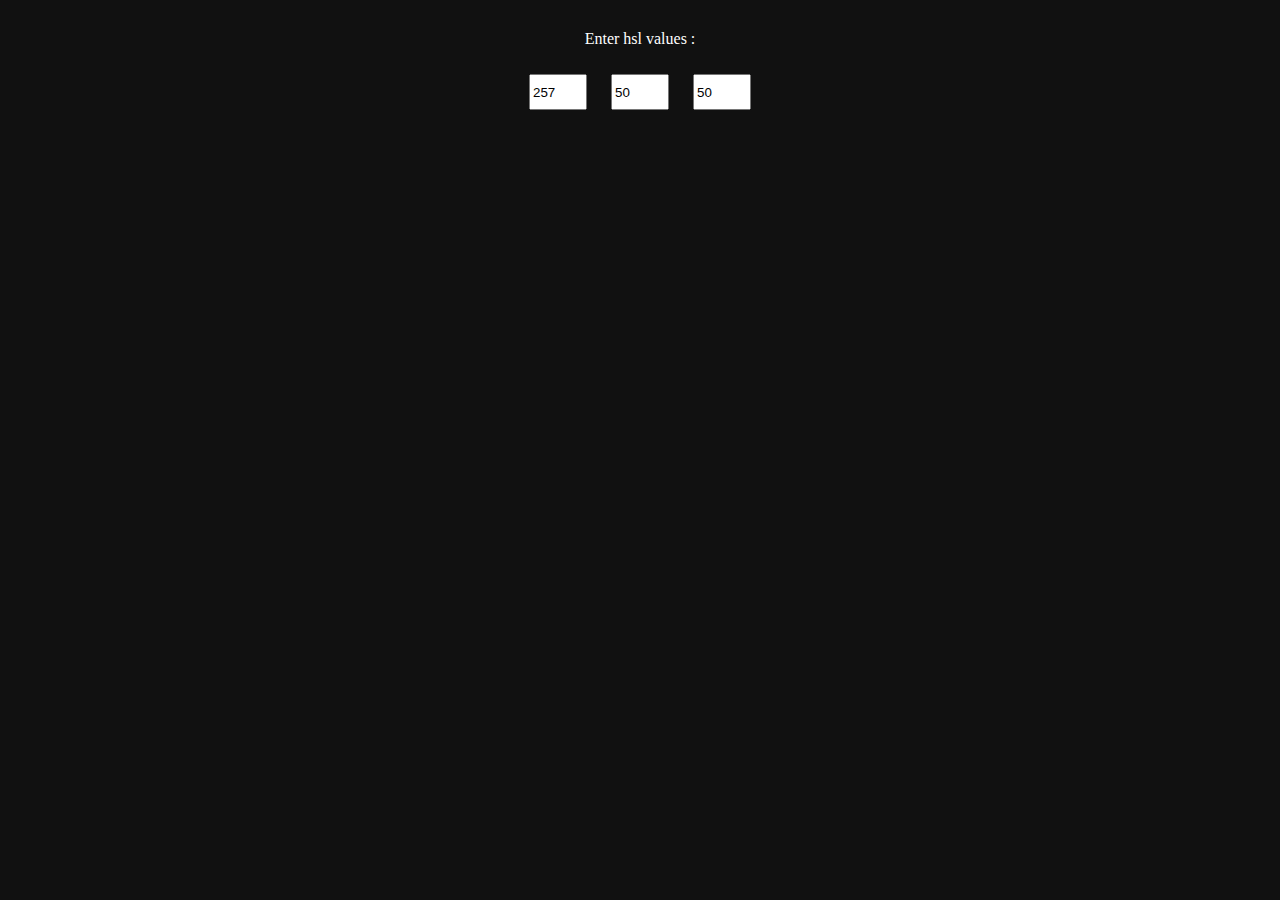
<file: index.html>
<!DOCTYPE html>
<html lang="en">
<head>
  <meta charset="UTF-8">
  <meta http-equiv="X-UA-Compatible" content="IE=edge">
  <meta name="viewport" content="width=device-width, initial-scale=1.0">
  <title>Document</title>
  <link rel="stylesheet" href="./colorpalette.css">
  <script src="./palettegenerate.js"></script>
</head>
<body>

  <div class="inputVal">
    <p class="desc">Enter hsl values : </p>
    <input id="h" type="number" size="5" min="0" max="360" value="257" name="h" onchange="generatePalette()" />
    <input id="s" type="number" size="5" min="15" max="85" value="50" name="s" onchange="generatePalette()" />
    <input id="l" type="number" size="5" min="45" max="55" value="50" name="l" onchange="generatePalette()" />
    <!-- <button class="btn" onclick="generatePalette()">Generate</button> -->
  </div>

  <p id="msg" ></p>

  <div class="palette">
    <div id="color1" class="colors"></div>
    <div id="color2" class="colors"></div>
    <div id="color3" class="colors"></div>
    <div id="color4" class="colors"></div>
    <div id="color5" class="colors"></div>
    <div id="color6" class="colors"></div>
    <div id="color7" class="colors"></div>
    <div id="color8" class="colors"></div>
  </div>
  
</body>
</html>
</file>
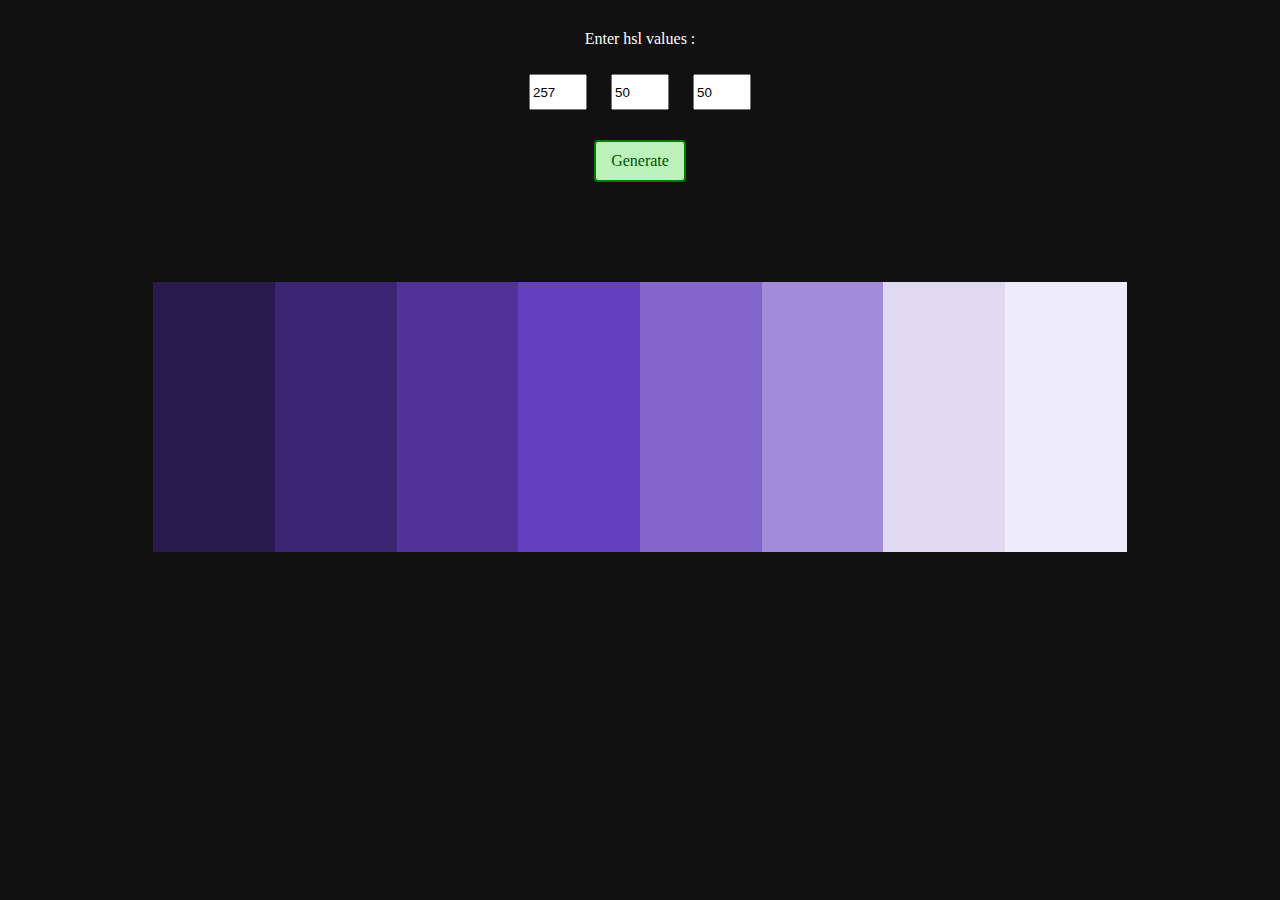
<file: colorpalette.html>
<!DOCTYPE html>
<html lang="en">
<head>
  <meta charset="UTF-8">
  <meta http-equiv="X-UA-Compatible" content="IE=edge">
  <meta name="viewport" content="width=device-width, initial-scale=1.0">
  <title>Document</title>
  <link rel="stylesheet" href="./colorpalette.css">
  <script src="./palettegenerate.js"></script>
</head>
<body>

  <div class="inputVal">
    <p class="desc">Enter hsl values : </p>
    <input id="h" type="number" size="5" min="0" max="360" value="257" name="h"/>
    <input id="s" type="number" size="5" min="15" max="85" value="50" name="s" />
    <input id="l" type="number" size="5" min="45" max="55" value="50" name="l" />
    <button class="btn" onclick="generatePalette()">Generate</button>
  </div>

  <p id="msg" ></p>

  <div class="palette">
    <div id="color1" class="colors color1"></div>
    <div id="color2" class="colors color2"></div>
    <div id="color3" class="colors color3"></div>
    <div id="color4" class="colors color4"></div>
    <div id="color5" class="colors color5"></div>
    <div id="color6" class="colors color6"></div>
    <div id="color7" class="colors color7"></div>
    <div id="color8" class="colors color8"></div>
  </div>
  
</body>
</html>
</file>
<file: colorpalette.css>
body
{
  background-color: #111111;
}

.inputVal
{
  margin: auto;
  margin-top: 30px;
  text-align: center;
}
.btn
{
  display: block;
  margin: auto;
  margin-top: 20px;
  font-family: Poppins;
  font-size: 16px;
  color: rgb(1, 80, 1);
  padding: 10px 15px;
  border-radius: 4px;
  border: 2px solid green;
  background-color: rgb(188, 241, 188);
  cursor: pointer;

}

.btn:hover
{
  background-color: green;
  color: rgb(255, 255, 255);
}

input
{
  height: 30px;
  width: 50px;
  margin: 10px;
}

#msg
{
  color: white;
}

.desc
{
  font-family: Poppins;
  color: white;
}

.palette
{
  /* background-color: blue; */
  display: flex;
  height: 270px;
  width: 77%;
  margin: auto;
  margin-top: 100px;
}

.colors
{
  transition: 0.25s;
}

.colors:hover
{
  transform: scale(1.05);
}

.color1
{
  width:100%;
  height: 270px;
  background-color: hsl(257, 50%, 20%);
}

.color2
{
  width: 100%;
  height: 270px;
  background-color: hsl(257, 50%, 30%);
}

.color3
{
  width: 100%;
  height: 270px;
  background-color: hsl(257, 50%, 40%);
}

.color4
{
  width: 100%;
  height: 270px;
  background-color: hsl(257, 50%, 50%);
}

.color5
{
  width: 100%;
  height: 270px;
  background-color: hsl(257, 50%, 60%);
}

.color6
{
  width: 100%;
  height: 270px;
  background-color: hsl(257, 50%, 70%);
}

.color7
{
  width: 100%;
  height: 270px;
  background-color: hsl(257, 50%, 90%);
}

.color8
{
  width: 100%;
  height: 270px;
  background-color: hsl(257, 50%, 95%);
}
</file>
